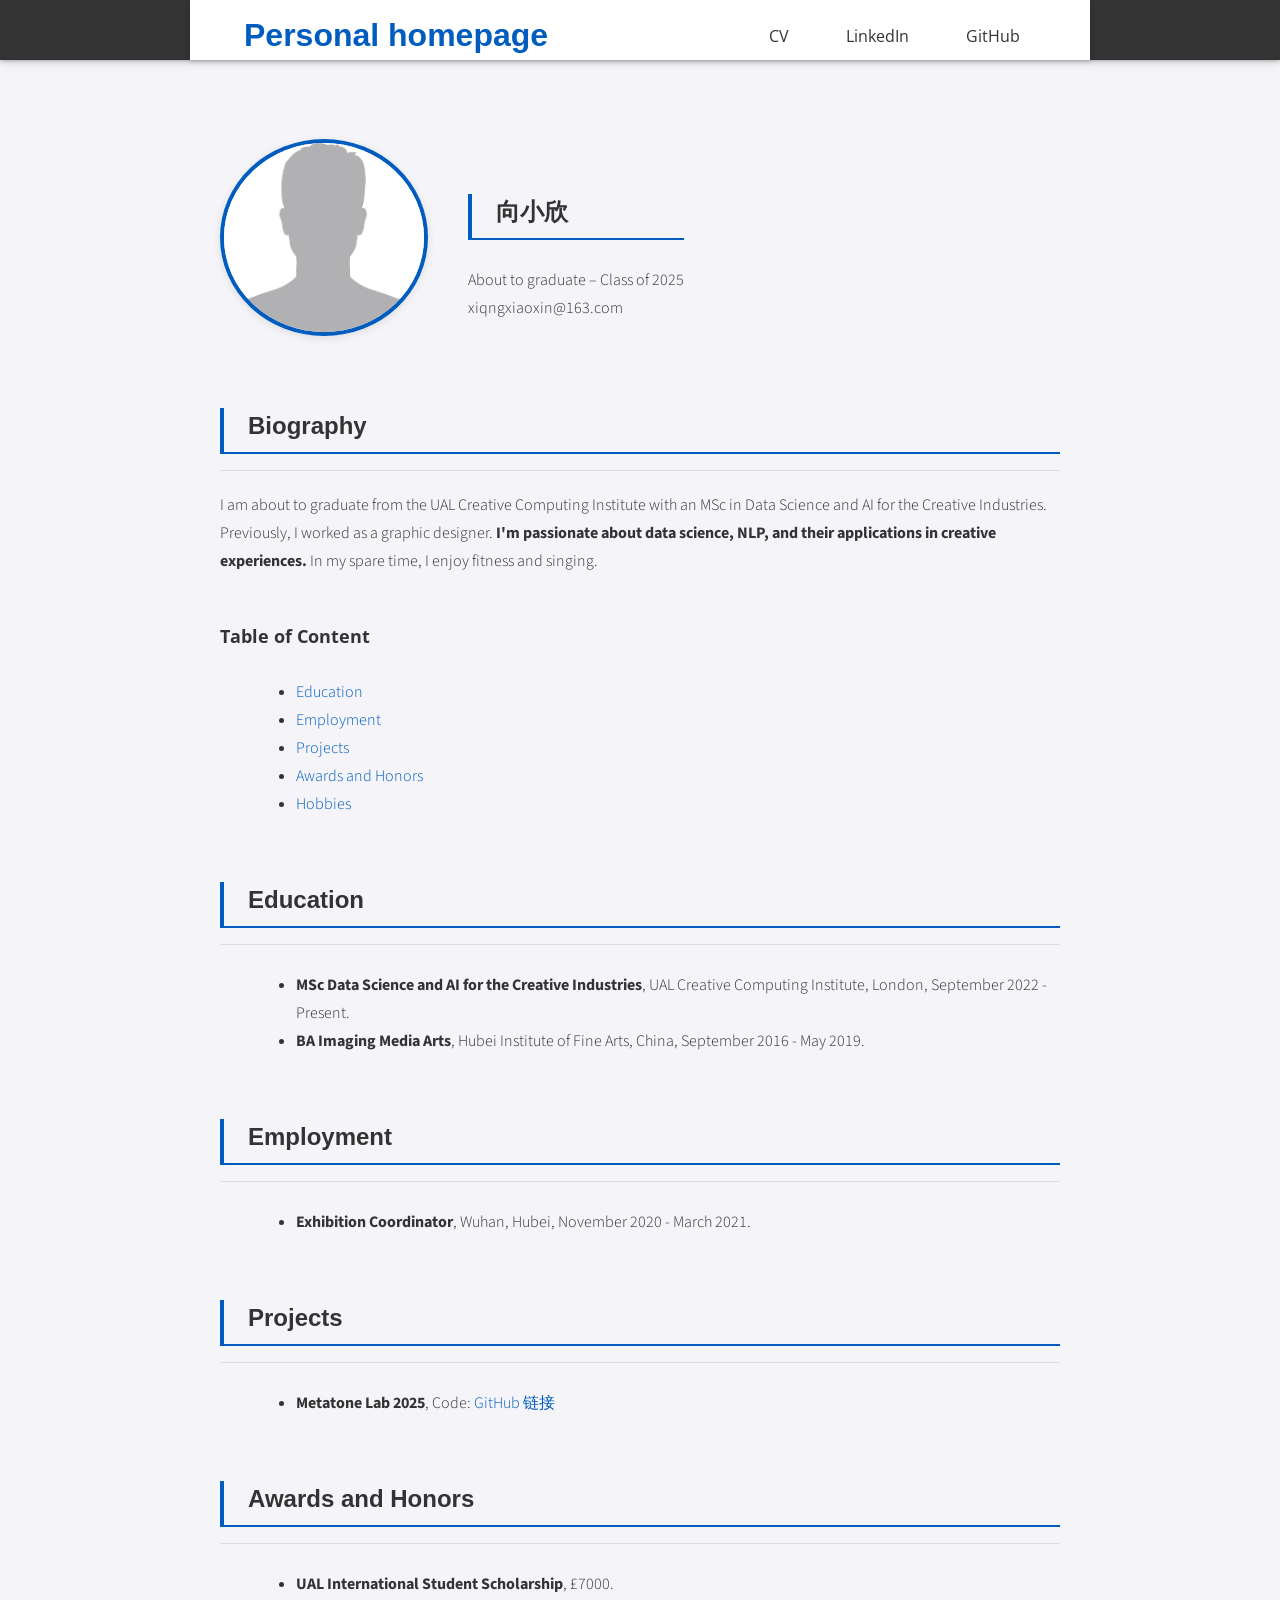
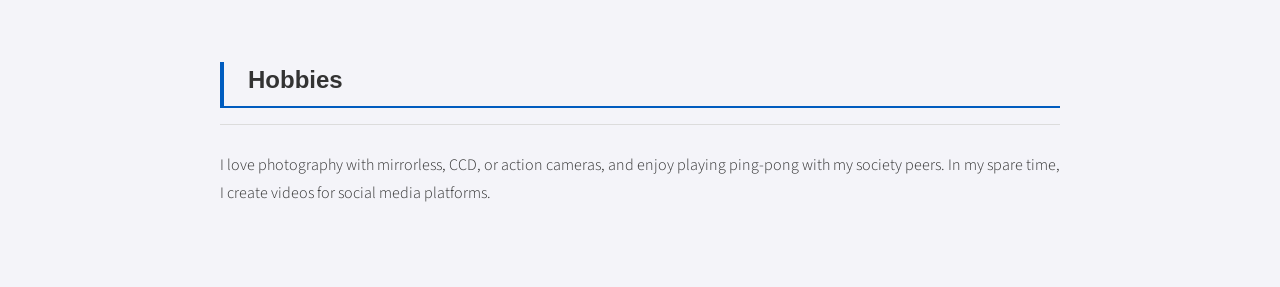
<file: index.html>
<!doctype html>
<html>

<head>
  <!-- 页面标题，可在浏览器标签页看到 -->
  <title>Personal webpage</title>
  <!-- 字符集和移动端视口适配 -->
  <meta charset="utf-8" name="viewport" content="width=device-width, initial-scale=1">

  <!-- 引入样式表：框架、控件、自定义覆盖 -->
  <link href="css/frame.css" media="screen" rel="stylesheet" type="text/css" /> <!-- 网站基础布局 -->
  <link href="css/controls.css" media="screen" rel="stylesheet" type="text/css" /> <!-- 按钮等 UI 控件 -->
  <link href="css/custom.css" media="screen" rel="stylesheet" type="text/css" /> <!-- 你的自定义样式 -->

  <!-- 字体引入：Open Sans 系列和 Source Sans Pro -->
  <link href='https://fonts.googleapis.com/css?family=Open+Sans:400,700' rel='stylesheet' type='text/css'>
  <link href='https://fonts.googleapis.com/css?family=Open+Sans+Condensed:300,700' rel='stylesheet' type='text/css'>
  <link href="https://fonts.googleapis.com/css?family=Source+Sans+Pro:400,700" rel="stylesheet">

  <!-- 菜单脚本：负责移动端折叠展开等交互 -->
  <script src="https://ajax.googleapis.com/ajax/libs/jquery/3.3.1/jquery.min.js"></script>
  <script src="js/menu.js"></script>

  <!-- 可选：Google Analytics 站点统计脚本 -->
  <script>
    (function (i, s, o, g, r, a, m) {
      i['GoogleAnalyticsObject'] = r;
      i[r] = i[r] || function () {
        (i[r].q = i[r].q || []).push(arguments)
      }, i[r].l = 1 * new Date();
      a = s.createElement(o),
      m = s.getElementsByTagName(o)[0];
      a.async = 1;
      a.src = g;
      m.parentNode.insertBefore(a, m)
    })(window, document, 'script', 'https://www.google-analytics.com/analytics.js', 'ga');
    ga('create', 'UA-103598896-1', 'auto');
    ga('send', 'pageview');
  </script>
</head>

<body>
  <!-- 导航栏容器：实际内容在 menu.js 中生成，样式在 frame.css -->
  <div class="menu-container"></div>

  <!-- 内容主容器，负责页面主体滚动 -->
  <div class="content-container">
    <div class="content">
      <!-- flex 布局：头像 + 个人信息 -->
      <div class="content-table flex-column">
        <div class="flex-row">
          <!-- 头像区域 -->
          <div class="flex-item flex-column">
            <!-- 在此替换你的头像图片 -->
            <img class="image" id="me" src="img/blank-profile-pic.jpeg" alt="头像">
          </div>
          <!-- 个人信息区域：姓名、状态、邮箱等 -->
          <div class="flex-item flex-column">
            <!-- 修改姓名 -->
            <h2>向小欣</h2>
            <p class="text">
              <!-- 修改状态与联系方式 -->
              About to graduate – Class of 2025<br>
              xiqngxiaoxin@163.com<br>
            </p>
          </div>
        </div>

        <!-- Biography 段落 -->
        <div class="flex-row">
          <div class="flex-item flex-column">
            <!-- 修改此处标题词 -->
            <h2>Biography</h2>
            <hr> <!-- 分割线 -->
            <p class="text">
              I am about to graduate from the UAL Creative Computing Institute with an MSc in Data Science and AI for the Creative Industries. Previously, I worked as a graphic designer. <b>I'm passionate about data science, NLP, and their applications in creative experiences.</b> In my spare time, I enjoy fitness and singing.
            </p>

            <!-- 目录列表 -->
            <h3>Table of Content</h3>
            <ul>
              <!-- 对应下面章节的链接锚点，请保持 href 与下面的 id 匹配 -->
              <li><a href="#Education">Education</a></li>
              <li><a href="#Employment">Employment</a></li>
              <li><a href="#Projects">Projects</a></li>
              <li><a href="#Awards">Awards and Honors</a></li>
              <li><a href="#Hobbies">Hobbies</a></li>
            </ul>

            <!-- 各章节：修改 id、标题和内容 -->
            <h2 id="Education">Education</h2>
            <hr>
            <ul>
              <li><b>MSc Data Science and AI for the Creative Industries</b>, UAL Creative Computing Institute, London, September 2022 - Present.</li>
              <li><b>BA Imaging Media Arts</b>, Hubei Institute of Fine Arts, China, September 2016 - May 2019.</li>
            </ul>

            <h2 id="Employment">Employment</h2>
            <hr>
            <ul>
              <li><b>Exhibition Coordinator</b>, Wuhan, Hubei, November 2020 - March 2021.</li>
            </ul>

            <h2 id="Projects">Projects</h2>
            <hr>
            <ul>
              <li><b>Metatone Lab 2025</b>, Code: <a href="https://github.com/littlexx15/AI-4-Media-Project-XiaoxinXiang">GitHub 链接</a></li>
            </ul>

            <h2 id="Awards">Awards and Honors</h2>
            <hr>
            <ul>
              <li><b>UAL International Student Scholarship</b>, £7000.</li>
            </ul>

            <h2 id="Hobbies">Hobbies</h2>
            <hr>
            <p>
              I love photography with mirrorless, CCD, or action cameras, and enjoy playing ping-pong with my society peers. In my spare time, I create videos for social media platforms.
            </p>

            <!-- End of content -->
          </div>
        </div>

      </div>
    </div>
  </div>
</body>

</html>
</file>
<file: css/frame.css>
/*************************************************************************
 * GitHub: https://github.com/yenchiah/project-website-template
 * Version: v3.40
 * This CSS file is for the website frame
 * If you want to keep this template updated, avoid modifying this file
 * Instead, add your own CSS in the custom.css file
 *************************************************************************/

html,
body {
  margin: 0;
  padding: 0;
  background-color: white;
  font-family: 'Open Sans', Helvetica, Arial, sans-serif;
  left: 0;
  right: 0;
  width: auto;
}

/* This is a hack for FireFox that the <b> tag does not work */
strong,
b {
  font-weight: bold;
}

a {
  outline: none;
  cursor: pointer;
}

img {
  -webkit-touch-callout: none;
  -webkit-user-select: none;
  -khtml-user-select: none;
  -moz-user-select: none;
  -ms-user-select: none;
  user-select: none;
}

video {
  -webkit-touch-callout: none;
  -webkit-user-select: none;
  -khtml-user-select: none;
  -moz-user-select: none;
  -ms-user-select: none;
  user-select: none;
}

h2 {
  font-size: 24px;
  color: #333333;
  margin: 30px 0 0 0;
  padding: 0;
  font-weight: bold;
  font-family: 'Open Sans', Helvetica, Arial, sans-serif;
}

h3 {
  font-size: 18px;
  color: #333333;
  margin: 10px 0 0 0;
  padding: 0;
  font-weight: bold;
  font-family: 'Open Sans', Helvetica, Arial, sans-serif;
}

ul,
ol {
  margin: 10px 0 10px 0;
}

li ol,
li ul {
  margin: 0;
}

hr {
  border: 0;
  height: 1px;
  background: rgb(220, 220, 220);
  margin: 0 0 10px 0;
}

.menu-container {
  z-index: 2;
  position: relative;
  width: 100%;
  background-color: #333333;
  min-width: 300px;
  -webkit-touch-callout: none;
  -webkit-user-select: none;
  -khtml-user-select: none;
  -moz-user-select: none;
  -ms-user-select: none;
  user-select: none;
  box-shadow: 0 0px 4px rgb(0 0 0 / 32%), 0 0px 10px rgb(0 0 0 / 23%);
}

.menu {
  position: relative;
  margin: 0 auto;
  max-width: 900px;
}

.menu .menu-table {
  padding: 0px 10px;
  width: 100%;
  margin: 0;
}

.menu .menu-highlight {
  color: rgb(255, 255, 255) !important;
  opacity: 1 !important;
  font-weight: 700 !important;
}

.menu .logo {
  margin-left: 20px;
}

.menu .logo a {
  color: rgba(255, 255, 255, 0.8);
  font-family: 'Open Sans Condensed', Helvetica, Arial, sans-serif;
  font-size: 30px;
  text-decoration: none;
  font-weight: 700;
  flex: 1 auto;
  padding: 10px 0;
}

.menu .logo a:hover {
  cursor: pointer;
}

.menu .logo img {
  margin: 0;
  padding: 0;
}

.menu .menu-button {
  width: 40px;
  height: 40px;
  display: none;
  cursor: pointer;
  margin-right: 20px;
}

.menu .menu-button img {
  width: 30px;
  height: 30px;
}

.menu .menu-items {
  align-self: stretch;
}

.menu .menu-items>a,
.menu .menu-items>div {
  color: rgba(255, 255, 255, 0.8);
  text-decoration: none;
  font-weight: 400;
  font-size: 18px;
  flex: 1 auto;
  transition: opacity 0.1s ease-in-out;
  -moz-transition: opacity 0.1s ease-in-out;
  -webkit-transition: opacity 0.1s ease-in-out;
  font-family: 'Open Sans', Helvetica, Arial, sans-serif;
  white-space: nowrap;
  display: flex;
  align-items: center;
  height: 100%;
}

.menu .menu-items>a:not(:last-child),
.menu .menu-items>div:not(:last-child) {
  margin-right: 25px;
}

.menu .menu-items>a:hover,
.menu .menu-items>div:hover {
  color: rgb(255, 255, 255);
  opacity: 1;
  cursor: pointer;
}

.menu .menu-items .dropdown {
  overflow: hidden;
  cursor: pointer;
}

.menu .menu-items .dropdown .dropbtn {
  font-family: inherit;
  text-decoration: inherit;
  color: inherit;
  font-weight: inherit;
  font-size: inherit;
  transition: inherit;
  -moz-transition: inherit;
  -webkit-transition: inherit;
  white-space: inherit;
  display: flex;
  align-items: center;
  height: 100%;
}

.menu .menu-items .dropdown i {
  color: #ffffff;
  margin-left: 5px;
}

.menu .menu-items .dropdown .dropdown-content {
  display: none;
  position: absolute;
  background-color: #f9f9f9;
  min-width: 100px;
  box-shadow: 0px 8px 16px 0px rgba(0, 0, 0, 0.2);
  z-index: 1;
  top: 100%;
  border-top: 3px solid #848484;
  border-bottom-left-radius: 2px;
  border-bottom-right-radius: 2px;
}

.menu .menu-items .dropdown .dropdown-content a {
  color: black;
  padding: 10px 20px;
  text-decoration: none;
  display: block;
  text-align: left;
}

.menu .menu-items .dropdown .dropdown-content a:hover {
  background-color: #ddd;
  color: black;
}

.menu .menu-items .dropdown .dropdown-content a:last-child:hover {
  border-bottom-left-radius: 2px;
  border-bottom-right-radius: 2px;
}

.menu .menu-items .dropdown:hover .dropdown-content {
  display: block;
}

.content-container {
  z-index: 1;
  position: relative;
  width: 100%;
  min-width: 300px;
}

.content {
  position: relative;
  margin: 0 auto;
  font-size: 16px;
  font-family: 'Source Sans Pro', Helvetica, Arial, sans-serif;
  font-weight: 300;
  line-height: 1.5;
  max-width: 900px;
  overflow-x: auto;
}

.content p a,
.content ul a,
.content ol a {
  text-decoration: none;
  color: #005cbf;
}

.content p a:hover,
.content ul a:hover,
.content ol a:hover {
  text-decoration: underline;
}

.content-table {
  padding: 40px 10px;
  width: 100%;
  margin: 0;
}

.banner {
  position: relative;
  font-size: 16px;
  font-family: 'Source Sans Pro', Helvetica, Arial, sans-serif;
  font-weight: 300;
  line-height: 1.5;
  overflow-x: auto;
  background-color: #005cbf;
  display: flex;
}

.banner .banner-table {
  padding: 0;
  width: 100%;
  margin: 0 auto;
  align-self: flex-end;
}

.banner h2,
.banner h3,
.banner p,
.banner span {
  color: white;
}

.banner .flex-item {
  max-width: 900px;
  margin: 20px auto;
  padding: 0 30px;
}

.flex-column {
  display: flex;
  flex-direction: column;
  flex-wrap: wrap;
  justify-content: flex-start;
  align-items: stretch;
  align-content: stretch;
  box-sizing: border-box;
}

.flex-row-space-between {
  display: flex;
  flex-direction: row;
  flex-wrap: wrap;
  justify-content: space-between;
  align-items: center;
  align-content: stretch;
  box-sizing: border-box;
}

.flex-row {
  display: flex;
  flex-direction: row;
  flex-wrap: wrap;
  justify-content: flex-start;
  align-items: center;
  align-content: stretch;
  box-sizing: border-box;
}

.flex-row-center {
  display: flex;
  flex-direction: row;
  flex-wrap: wrap;
  justify-content: center;
  align-items: center;
  align-content: stretch;
  box-sizing: border-box;
}

.flex-item-stretch {
  flex: 1 auto;
}

.flex-item-stretch-2 {
  flex: 1 auto;
}

.flex-item-stretch-3 {
  flex: 1 auto;
}

.flex-item-stretch-4 {
  flex: 1 auto;
}

.flex-item-stretch-5 {
  flex: 1 auto;
}

.flex-item {
  margin: 0 20px;
}

.left-align {
  float: left;
}

.right-align {
  float: right;
}

.full-width {
  width: 100%;
}

.badge-text {
  font-size: 30px;
  font-weight: 700;
}

.text {
  margin: 10px 0 10px 0;
  padding: 0;
}

.text-large-margin {
  margin: 15px 0 15px 0;
  padding: 0;
}

.text-small-margin {
  margin: 5px 0 5px 0;
  padding: 0;
}

.text-no-margin {
  margin: 0;
  padding: 0;
}

.image {
  border-radius: 2px;
  width: 100%;
  margin: 15px 0;
  -webkit-touch-callout: none;
  -webkit-user-select: none;
  -khtml-user-select: none;
  -moz-user-select: none;
  -ms-user-select: none;
  user-select: none;
  display: flex;
}

.image.center {
  align-self: center;
}

.image img,
.image video {
  width: 100%;
  height: 100%;
  box-sizing: border-box;
  display: table-cell;
  overflow: hidden;
  border-radius: 2px;
}

.adaptive-image {
  background-position: center;
  background-repeat: no-repeat;
  background-size: cover;
}

.image-wrap-text {
  float: left;
  margin: 5px 40px 25px 0;
}

.image-caption {
  width: 100%;
  text-align: center;
  margin-top: -10px;
  margin-bottom: 10px;
}

.max-width-400 {
  max-width: 400px;
}

.max-width-140 {
  max-width: 140px;
}

ol.publication {
  display: flex;
  flex-direction: column-reverse;
  list-style: none;
  margin: 7px 0 7px 0;
  padding: 0;
  flex-wrap: wrap;
}

ol.publication li {
  display: flex;
  align-items: baseline;
  margin: 0;
  padding: 0;
}

ol.publication li p:before {
  line-height: 1;
  margin-right: 5px;
}

ol.publication.C-list {
  counter-reset: C-counter;
}

ol.publication.C-list li p {
  counter-increment: C-counter;
}

ol.publication.C-list li p:before {
  content: "[C"counter(C-counter)"]";
}

ol.publication.J-list {
  counter-reset: J-counter;
}

ol.publication.J-list li p {
  counter-increment: J-counter;
}

ol.publication.J-list li p:before {
  content: "[J"counter(J-counter)"]";
}

ol.publication.T-list {
  counter-reset: T-counter;
}

ol.publication.T-list li p {
  counter-increment: T-counter;
}

ol.publication.T-list li p:before {
  content: "[T"counter(T-counter)"]";
}

ol.publication.O-list {
  counter-reset: O-counter;
}

ol.publication.O-list li p {
  counter-increment: O-counter;
}

ol.publication.O-list li p:before {
  content: "[O"counter(O-counter)"]";
}

ol.publication.P-list {
  counter-reset: P-counter;
}

ol.publication.P-list li p {
  counter-increment: P-counter;
}

ol.publication.P-list li p:before {
  content: "[P"counter(P-counter)"]";
}

ol.publication.M-list {
  counter-reset: M-counter;
}

ol.publication.M-list li p {
  counter-increment: M-counter;
}

ol.publication.M-list li p:before {
  content: "[M"counter(M-counter)"]";
}

ol.publication.F-list {
  counter-reset: F-counter;
}

ol.publication.F-list li p {
  counter-increment: F-counter;
}

ol.publication.F-list li p:before {
  content: "[F"counter(F-counter)"]";
}

ol.publication.A-list {
  counter-reset: A-counter;
}

ol.publication.A-list li p {
  counter-increment: A-counter;
}

ol.publication.A-list li p:before {
  content: "[A"counter(A-counter)"]";
}

ol.nested {
  list-style: none;
  counter-reset: item;
}

ol.nested>li:before {
  counter-increment: item;
  content: counters(item, ".") ". ";
  padding-right: 0.6em;
}

.noselect {
  -webkit-touch-callout: none;
  -webkit-user-select: none;
  -khtml-user-select: none;
  -moz-user-select: none;
  -ms-user-select: none;
  user-select: none;
}

.center-align-content {
  display: flex;
  justify-content: center;
  align-items: center;
}

.left-align-content {
  display: flex;
  justify-content: flex-start;
  align-items: center;
}

.text-large {
  font-size: 20px;
}

.text-small {
  font-size: 12px;
}

.text-italic {
  font-style: italic;
}

.text-justify {
  text-align: justify;
}

.text-center {
  text-align: center;
}

.iframe-container {
  position: absolute;
  top: 61px;
  bottom: 0;
  left: 0;
  height: auto;
  width: 100%;
  min-width: 300px;
}

.iframe {
  border: 0;
  width: 100%;
  height: 100%;
}

.iframe-in-body {
  width: 100%;
  height: 400px;
  border: 1px solid #666666;
  margin: 15px 0;
}

.iframe-in-tab {
  width: 100%;
  height: 400px;
  border: 0;
  margin: 0;
  padding: 0;
}

.force-no-scroll {
  overflow-y: hidden;
}

.force-scroll {
  overflow-y: scroll;
}

.highlight-text {
  font-weight: bold;
}

.custom-text-info,
.custom-text-info p,
.custom-text-info a {
  color: #17a2b8;
}

.custom-text-info a:hover {
  color: #007082;
}

.custom-text-primary,
.custom-text-primary p,
.custom-text-primary a {
  color: #007bff;
}

.custom-text-primary a:hover {
  color: #005cbf;
}

.custom-text-danger,
.custom-text-danger p,
.custom-text-danger a {
  color: #dc3545;
}

.custom-text-danger a:hover {
  color: #a71120;
}

.gallery {
  display: flex;
  flex-direction: row;
  flex-wrap: wrap;
  justify-content: flex-start;
  align-items: center;
  align-content: stretch;
  box-sizing: border-box;
  width: 100%;
  padding: 0 5px;
}

.gallery>a.flex-column,
.gallery>div.flex-column {
  color: black;
  text-decoration: none;
  padding: 15px;
  cursor: default;
}

.gallery>a.flex-column>img,
.gallery>a.flex-column>video,
.gallery>div.flex-column>img,
.gallery>div.flex-column>video {
  border-radius: 2px;
  width: 100%;
  background-image: url(../img/loading.gif);
  background-repeat: no-repeat;
  background-size: 30px 30px;
  background-position: center;
  min-height: 50px;
}

.gallery>a.flex-column>div,
.gallery>div.flex-column>div,
.gallery>a.flex-column>h3,
.gallery>div.flex-column>h3 {
  width: 100%;
  text-align: center;
}

.masonry {
  column-count: 2;
  column-fill: balance;
  column-gap: 0;
  box-sizing: border-box;
  width: 100%;
  padding: 0 5px;
  position: relative;
}

.masonry figure {
  break-inside: avoid;
  page-break-inside: avoid;
  border: 0;
  color: black;
  text-decoration: none;
  padding: 10px;
  margin: 0;
  cursor: default;
  -webkit-touch-callout: none;
  -webkit-user-select: none;
  -khtml-user-select: none;
  -moz-user-select: none;
  -ms-user-select: none;
  user-select: none;
  border: 5px solid transparent;
  position: relative;
  box-sizing: border-box;
  display: flex;
  flex-direction: column;
  flex-wrap: wrap;
  justify-content: flex-start;
  align-items: stretch;
  align-content: stretch;
}

.masonry figure.selected {
  border: 5px solid #007bff;
  -moz-box-shadow: inset 0 0 4px 1px #6d6d6d;
  -webkit-box-shadow: inset 0 0 4px 1px #6d6d6d;
  box-shadow: inset 0 0 4px 1px #6d6d6d;
}

.masonry figure>img,
.masonry figure>video {
  width: 100%;
  background-image: url(../img/loading.gif);
  background-repeat: no-repeat;
  background-size: 30px 30px;
  background-position: center;
  min-height: 50px;
  display: block;
  box-sizing: border-box;
  position: relative;
}

.masonry figure>figcaption {
  position: absolute;
  bottom: max(min(2vw, 20px), 15px);
  left: max(min(2vw, 20px), 15px);
  right: max(min(2vw, 20px), 15px);
  font-family: 'Oswald', Helvetica, Arial, sans-serif;
  width: auto;
  display: block;
  box-sizing: border-box;
  margin: 0;
  padding: 0;
  font-size: 25px;
  font-size: max(min(6vw, 21px), 16px);
  line-height: 1.3;
  font-weight: bold;
  color: #fff;
  text-align: center;
  background-color: transparent;
  text-shadow: -1px 1px 0 #000, 1px 1px 0 #000, 1px -1px 0 #000, -1px -1px 0 #000;
}

.masonry figure>figcaption.text-only {
  position: initial;
  background-color: rgb(80, 80, 80);
  padding: 20px 20px;
  text-shadow: none;
}

.masonry figure>figcaption.text-bottom {
  position: initial;
  font-family: 'Source Sans Pro', Helvetica, Arial, sans-serif;
  padding: 5px 5px;
  text-shadow: none;
  color: #000;
  font-weight: normal;
  font-size: 16px;
}

.masonry figure>div {
  width: calc(100% - 20px);
  display: block;
  box-sizing: border-box;
  position: absolute;
  line-height: 2;
  top: 10px;
  left: 10px;
  font-family: 'Source Sans Pro', Helvetica, Arial, sans-serif;
  font-size: 14px;
  background-color: rgba(255, 255, 255, 0.5);
  color: #000;
  text-align: center;
  padding: 0;
  height: 30px;
  margin: 0;
}

.masonry figure>div>a {
  cursor: alias;
  font-family: 'Source Sans Pro', Helvetica, Arial, sans-serif;
  font-size: 14px;
  color: #000;
  text-decoration: underline;
}

.custom-table-container {
  display: grid;
  width: fit-content;
  width: -moz-fit-content;
  margin: 15px 0;
}

.custom-table-container.center {
  margin-left: auto;
  margin-right: auto;
}

.custom-table {
  display: block;
  overflow-x: auto;
  border: 1px solid #666666;
  border-collapse: collapse;
  border-spacing: 0;
  empty-cells: show;
  margin: 0;
  padding: 0;
}

.custom-table thead {
  text-align: left;
  border-bottom: 1px solid #666666;
}

.custom-table tfoot {
  border-top: 1px solid #666666;
}

.custom-table tr.bg-color-gray {
  background-color: #dadada;
}

.custom-table tr.bg-color-light-gray {
  background-color: #efefef;
}

.custom-table td,
.custom-table th {
  padding: 5px 10px;
}

.custom-survey p.custom-answer-survey {
  font-family: 'Source Sans Pro', Helvetica, Arial, sans-serif;
  box-sizing: border-box;
  padding: 5px 10px;
  margin-top: 15px;
  margin-bottom: 0;
  margin-right: 0;
  margin-left: 0;
  background: rgb(255, 255, 255);
  border: 1px solid #7d7d7d;
  font-size: 18px;
  outline: none;
  border-radius: 0;
  width: 100%;
  white-space: pre-wrap;
  word-wrap: break-word;
  overflow-y: visible;
  overflow-x: hidden;
  min-height: 40px;
  word-break: break-word;
  hyphens: auto;
}

.custom-survey input.custom-textbox-survey,
.custom-survey textarea.custom-textbox-survey {
  font-family: 'Source Sans Pro', Helvetica, Arial, sans-serif;
  box-sizing: border-box;
  padding: 5px 10px;
  background: rgb(255, 255, 255);
  border: 1px solid #7d7d7d;
  font-size: 18px;
  outline: none;
  border-radius: 0;
  resize: none;
  width: 100%;
  white-space: pre-wrap;
  word-wrap: break-word;
  overflow-y: visible;
  overflow-x: hidden;
  min-height: 130px;
}

.custom-survey input[readonly].custom-textbox-survey,
.custom-survey textarea[readonly].custom-textbox-survey {
  cursor: default;
  background: rgb(230, 230, 230);
}

.custom-survey .custom-radio-group-survey {
  column-count: 1;
  column-fill: balance;
  column-gap: 0;
}

.custom-survey .custom-radio-group-survey.image-only {
  column-count: 2;
  column-fill: balance;
  column-gap: 0;
}

.custom-survey .custom-radio-group-survey div {
  display: flex;
  position: relative;
  width: 100%;
  break-inside: avoid;
}

.custom-survey .custom-radio-group-survey label>img {
  width: calc(100% - 5px);
  margin-top: 5px;
  margin-bottom: 10px;
  border-radius: 51%;
  box-shadow: 0 0px 4px rgba(0, 0, 0, 0.32), 0 0px 10px rgba(0, 0, 0, 0.23);
}

.custom-survey .custom-radio-group-survey input[type="radio"]+label,
.custom-survey .custom-radio-group-survey input[type="checkbox"]+label {
  position: relative;
  padding: 10px 10px 10px 48px;
  cursor: pointer;
  font-size: 16px;
  line-height: 1.8;
  display: grid;
  color: black;
  border: 0;
  font-family: 'Source Sans Pro', Helvetica, Arial, sans-serif;
  -webkit-touch-callout: none;
  -webkit-user-select: none;
  -khtml-user-select: none;
  -moz-user-select: none;
  -ms-user-select: none;
  user-select: none;
  width: 100%;
}

.custom-survey .custom-radio-group-survey.image-only input[type="radio"]+label,
.custom-survey .custom-radio-group-survey.image-only input[type="checkbox"]+label {
  padding: 10px;
}

.custom-survey .custom-radio-group-survey input[type="radio"]+label>figure,
.custom-survey .custom-radio-group-survey input[type="checkbox"]+label>figure {
  break-inside: avoid;
  page-break-inside: avoid;
  border: 0;
  color: black;
  text-decoration: none;
  padding: 0;
  margin: 0 auto;
  cursor: pointer;
  -webkit-touch-callout: none;
  -webkit-user-select: none;
  -khtml-user-select: none;
  -moz-user-select: none;
  -ms-user-select: none;
  user-select: none;
  position: relative;
  box-sizing: border-box;
  display: flex;
  flex-direction: column;
  flex-wrap: wrap;
  justify-content: flex-start;
  align-items: stretch;
  align-content: stretch;
  width: 100%;
}

.custom-survey .custom-radio-group-survey input[type="radio"]+label>figure>img,
.custom-survey .custom-radio-group-survey input[type="radio"]+label>figure>video,
.custom-survey .custom-radio-group-survey input[type="checkbox"]+label>figure>img,
.custom-survey .custom-radio-group-survey input[type="checkbox"]+label>figure>video {
  width: 100%;
  background-image: url(../img/loading.gif);
  background-repeat: no-repeat;
  background-size: 30px 30px;
  background-position: center;
  min-height: 50px;
  display: block;
  box-sizing: border-box;
  position: relative;
}

.custom-survey .custom-radio-group-survey input[type="radio"]+label>figure>figcaption,
.custom-survey .custom-radio-group-survey input[type="checkbox"]+label>figure>figcaption {
  position: absolute;
  bottom: max(min(2vw, 10px), 5px);
  left: max(min(2vw, 10px), 5px);
  right: max(min(2vw, 10px), 5px);
  font-family: 'Oswald', Helvetica, Arial, sans-serif;
  width: auto;
  display: block;
  box-sizing: border-box;
  margin: 0;
  padding: 0;
  font-size: 25px;
  font-size: max(min(4.5vw, 20px), 16px);
  line-height: 1.3;
  font-weight: bold;
  color: #fff;
  text-align: center;
  background-color: transparent;
  text-shadow: -1px 1px 0 #000, 1px 1px 0 #000, 1px -1px 0 #000, -1px -1px 0 #000;
}

.custom-survey .custom-radio-group-survey input[type="radio"]+label>figure>figcaption.text-only,
.custom-survey .custom-radio-group-survey input[type="checkbox"]+label>figure>figcaption.text-only {
  position: initial;
  background-color: rgb(80, 80, 80);
  padding: 25px 25px;
  text-shadow: none;
}

.custom-survey .custom-radio-group-survey input[type="radio"]+label>figure>div,
.custom-survey .custom-radio-group-survey input[type="checkbox"]+label>figure>div {
  width: 100%;
  display: block;
  box-sizing: border-box;
  position: absolute;
  line-height: 2;
  font-family: 'Source Sans Pro', Helvetica, Arial, sans-serif;
  font-size: 14px;
  background-color: rgba(255, 255, 255, 0.5);
  color: #000;
  text-align: center;
  padding: 0;
  height: 30px;
  margin: 0;
}

.custom-survey .custom-radio-group-survey input[type="radio"]+label>figure>div>a,
.custom-survey .custom-radio-group-survey input[type="checkbox"]+label>figure>div>a {
  cursor: alias;
  font-family: 'Source Sans Pro', Helvetica, Arial, sans-serif;
  font-size: 14px;
  color: #000;
  text-decoration: underline;
}

.custom-survey .custom-radio-group-survey input[type="radio"]:not(:disabled):hover,
.custom-survey .custom-radio-group-survey input[type="checkbox"]:not(:disabled):hover {
  color: #333333;
  background-color: #eeeeee;
}

.custom-survey .custom-radio-group-survey input[type="radio"]:disabled,
.custom-survey .custom-radio-group-survey input[type="checkbox"]:disabled {
  opacity: 0.4;
}

.custom-survey .custom-radio-group-survey input[type="radio"],
.custom-survey .custom-radio-group-survey input[type="checkbox"] {
  padding: 0;
  text-align: center;
  outline: none;
  cursor: pointer;
  box-shadow: none;
  transition: background-color 0.1s, box-shadow 0.1s;
  text-decoration: none;
  box-sizing: border-box;
  background-color: white;
  border: 0;
  border-spacing: 0;
  display: inline-block;
  -webkit-touch-callout: none;
  -webkit-user-select: none;
  -khtml-user-select: none;
  -moz-user-select: none;
  -ms-user-select: none;
  user-select: none;
  position: absolute;
  left: -9999px;
}

.custom-survey .custom-radio-group-survey input[type="radio"]:checked+label,
.custom-survey .custom-radio-group-survey input[type="checkbox"]:checked+label {
  color: white;
  background-color: #007bff;
}

.custom-survey .custom-radio-group-survey input[type="radio"]+label:before,
.custom-survey .custom-radio-group-survey input[type="checkbox"]+label:before {
  content: '';
  position: absolute;
  left: 14px;
  top: 14px;
  width: 20px;
  height: 20px;
  border: 1px solid #aaa;
  background: #fff;
  z-index: 1;
}

.custom-survey .custom-radio-group-survey input[type="radio"]+label:before {
  border-radius: 100%;
}

.custom-survey .custom-radio-group-survey input[type="checkbox"]+label:before {
  border-radius: 2px;
}

.custom-survey .custom-radio-group-survey input[type="radio"]+label:after,
.custom-survey .custom-radio-group-survey input[type="checkbox"]+label:after {
  content: '';
  width: 14px;
  height: 14px;
  background: #005cbf;
  position: absolute;
  top: 18px;
  left: 18px;
  -webkit-transition: all 0.1s ease;
  transition: all 0.1s ease;
  z-index: 1;
}

.custom-survey .custom-radio-group-survey input[type="radio"]+label:after {
  border-radius: 100%;
}

.custom-survey .custom-radio-group-survey input[type="checkbox"]+label:after {
  border-radius: 2px;
}

.custom-survey .custom-radio-group-survey input[type="radio"]:not(:checked)+label:after,
.custom-survey .custom-radio-group-survey input[type="checkbox"]:not(:checked)+label:after {
  opacity: 0;
  -webkit-transform: scale(0);
  transform: scale(0);
}

.custom-survey .custom-radio-group-survey input[type="radio"]:checked+label:after,
.custom-survey .custom-radio-group-survey input[type="checkbox"]:checked+label:after {
  opacity: 1;
  -webkit-transform: scale(1);
  transform: scale(1);
}

.custom-survey {
  padding: 25px;
  background-color: #e7e7e7;
  border: 1px solid #2f2f2f;
  border-radius: 0;
  display: flex;
  flex-direction: column;
  flex-wrap: nowrap;
}

.custom-survey .text {
  margin-top: 0;
  margin-bottom: 0;
  color: black;
}

.custom-survey h3 {
  margin-top: 0;
}

.custom-survey .custom-textbox-survey {
  color: black;
}

.custom-survey textarea.custom-textbox-survey::-webkit-input-placeholder {
  /* Edge */
  color: #a8a8a8;
}

.custom-survey textarea.custom-textbox-survey:-ms-input-placeholder {
  /* Internet Explorer */
  color: #a8a8a8;
}

.custom-survey textarea.custom-textbox-survey::placeholder {
  color: #a8a8a8;
}

.custom-survey.answer-mode {
  background-color: #afafaf;
  border: 1px solid #5d5d5d;
}

.custom-survey.answer-mode .custom-radio-group-survey input[type="radio"]+label,
.custom-survey.answer-mode .custom-radio-group-survey input[type="checkbox"]+label {
  border: 3px solid #afafaf;
}

.custom-survey.answer-mode .custom-radio-group-survey input[type="radio"]:not(.highlight)+label,
.custom-survey.answer-mode .custom-radio-group-survey input[type="checkbox"]:not(.highlight):checked+label {
  color: black;
  background-color: #afafaf;
}

.custom-survey.answer-mode .custom-radio-group-survey input[type="radio"].highlight+label,
.custom-survey.answer-mode .custom-radio-group-survey input[type="checkbox"].highlight+label {
  box-shadow: 0px 0px 0px 5px white inset;
  background-color: #007bff;
  color: white;
}

.custom-survey.answer-mode .custom-textbox-survey {
  color: #636363;
}

.custom-survey.answer-mode .custom-textbox-survey:disabled {
  background: #dddddd;
}

.no-top-margin {
  margin-top: 0;
}

.no-bottom-margin {
  margin-bottom: 0;
}

.break-long-url {
  /* These are technically the same, but use both */
  overflow-wrap: break-word;
  word-wrap: break-word;

  -ms-word-break: break-all;
  /* This is the dangerous one in WebKit, as it breaks things wherever */
  word-break: break-all;
  /* Instead use this non-standard one: */
  word-break: break-word;

  /* Adds a hyphen where the word breaks, if supported (No Blink) */
  -ms-hyphens: auto;
  -moz-hyphens: auto;
  -webkit-hyphens: auto;
  hyphens: auto;
}

.graph-title {
  font-size: 20px;
  margin-bottom: 0;
  margin-top: 15px;
}

.add-top-margin {
  margin-top: 15px;
}

.add-top-margin-small {
  margin-top: 5px;
}

.add-top-margin-large {
  margin-top: 30px;
}

.add-bottom-margin {
  margin-bottom: 15px;
}

.add-bottom-margin-small {
  margin-bottom: 5px;
}

.add-bottom-margin-large {
  margin-bottom: 30px;
}

@media screen and (min-width: 900px) {
  .flex-item-stretch {
    flex: 1;
  }

  .flex-item-stretch-2 {
    flex: 2;
  }

  .flex-item-stretch-3 {
    flex: 3;
  }

  .flex-item-stretch-4 {
    flex: 4;
  }

  .flex-item-stretch-5 {
    flex: 5;
  }
}

@media screen and (max-width: 750px) {
  .logo {
    -webkit-tap-highlight-color: transparent;
  }

  .menu .menu-button {
    display: flex;
    flex-direction: row;
    flex-wrap: wrap;
    justify-content: flex-end;
    align-items: center;
    align-content: stretch;
    box-sizing: border-box;
    -webkit-tap-highlight-color: transparent;
  }

  .menu .menu-button:focus {
    pointer-events: none;
  }

  .menu .menu-button:focus+.menu-items {
    display: block;
  }

  .menu .menu-button:focus+.menu-items>a,
  .menu .menu-button:focus+.menu-items>div {
    display: block;
  }

  .menu .menu-items {
    display: none;
    width: 100%;
    margin-bottom: 10px;
    align-self: baseline;
  }

  .menu .menu-items:hover {
    display: block;
  }

  .menu .menu-items>a:not(:last-child),
  .menu .menu-items>div:not(:last-child) {
    margin-right: 0;
  }

  .menu .menu-items>a,
  .menu .menu-items>div {
    display: block;
    width: 100%;
    padding: 10px 0;
    border-top: 1px solid rgba(255, 255, 255, 0.5);
  }

  .menu .menu-items .dropdown {
    padding-bottom: 0;
  }

  .menu .menu-items .dropdown .dropdown-content {
    margin-top: 10px;
    position: relative;
    display: block;
    background-color: inherit;
    color: inherit;
    box-shadow: none;
    border-top: 0;
  }

  .menu .menu-items .dropdown .dropdown-content a {
    border-top: 1px solid rgba(255, 255, 255, 0.5);
    color: rgba(255, 255, 255, 0.8);
    padding: 10px 20px;
    text-decoration: none;
    display: block;
    text-align: left;
  }

  .menu .menu-items .dropdown .dropdown-content a::before {
    content: "";
    display: inline-block;
    width: 0.5em;
    height: 0.5em;
    margin-right: 0.5em;
    margin-top: 0.25em;
    border-left: 1px solid;
    border-bottom: 1px solid;
    vertical-align: top;
    opacity: 0.5;
  }

  .menu .menu-items .dropdown .dropdown-content a:hover {
    background-color: inherit;
    color: inherit;
  }

  .menu .menu-items .dropdown .dropbtn {
    margin-top: 0;
    display: block;
    width: 100%;
    text-align: left;
  }

  .image-wrap-text {
    max-width: 100%;
    margin-bottom: 20px;
    margin-right: 0;
  }
}

@media screen and (min-width: 900px) {
  .masonry {
    column-count: 3;
  }

  .custom-survey .custom-radio-group-survey.image-only {
    column-count: 2;
  }

  .gallery>a.flex-column,
  .gallery>div.flex-column {
    flex: 1 0 25%;
    max-width: 25%;
  }
}

@media screen and (min-width: 700px) and (max-width: 900px) {
  .masonry {
    column-count: 3;
  }

  .custom-survey .custom-radio-group-survey.image-only {
    column-count: 2;
  }

  .gallery>a.flex-column,
  .gallery>div.flex-column {
    flex: 1 0 33.3%;
    max-width: 33.3%;
  }
}

@media screen and (min-width: 500px) and (max-width: 700px) {
  .masonry {
    column-count: 2;
  }

  .custom-survey .custom-radio-group-survey.image-only {
    column-count: 1;
  }

  .gallery>a.flex-column,
  .gallery>div.flex-column {
    flex: 1 0 50%;
    max-width: 50%;
  }
}

@media screen and (max-width: 500px) {
  .masonry {
    column-count: 1;
  }

  .custom-survey .custom-radio-group-survey.image-only {
    column-count: 1;
  }

  .gallery>a.flex-column,
  .gallery>div.flex-column {
    flex: 1 0 100%;
    max-width: 100%;
  }
}
</file>
<file: css/controls.css>
/*========== 全局容器 & 排版 ==========*/
/* 让正文内容居中+限制最大宽度，自动左右留白 */
.content {
  max-width: 800px;      /* 最佳阅读宽度 50~75 字符 */
  margin: 0 auto;        /* 水平居中 */
  padding: 2rem 1rem;    /* 上下内边距 */
}

/* 标题统一样式 & 间距 */
.content h2 {
  margin-top: 3rem;      /* 同级标题上方留白加大 */
  margin-bottom: 1rem;
  padding-bottom: 0.5rem;
  border-bottom: 2px solid var(--color-primary);
}
.content h3 {
  margin-top: 2rem;
  margin-bottom: 0.75rem;
}

/* 段落 & 列表 增加行高和间距 */
.content p {
  line-height: 1.75;
  margin-bottom: 1rem;
}
.content ul,
.content ol {
  margin: 1rem 0 1rem 1.5rem;
  line-height: 1.75;
}

/*========== 导航栏微调 ==========*/
.menu {
  height: 60px !important;               /* 减薄整个导航高度 */
  padding: 0;                            
  box-shadow: 0 2px 6px rgba(0,0,0,0.1);
}
.menu .logo a {
  flex: 1;                               /* Logo 左占满剩余空间 */
  padding-left: 1.5rem !important;
}
.menu .menu-items {
  display: flex;                         /* 保证右侧链接水平排列 */
}
.menu .menu-items>a {
  padding: 0 1rem;
  font-size: 1rem;
  line-height: 60px;                     /* 链接垂直居中 */
}
.menu .menu-items>a:hover {
  color: var(--color-primary) !important;
}

/*========== Hero 区（头像 + 个人信息） ==========*/
.hero {
  display: flex;
  align-items: center;
  gap: 2rem;                             /* 头像与文字间距 */
  padding: 3rem 1rem 2rem;
}
.hero #me {
  flex-shrink: 0;                        /* 固定头像尺寸 */
  width: 160px;
  height: 160px;
  border: 4px solid var(--color-primary);
}
.hero .intro {
  flex: 1;                               /* 文字区占满剩余 */
}
.hero .intro h1 {
  margin: 0 0 0.5rem;
  font-size: 2rem;
}
.hero .intro p {
  margin: 0.25rem 0;
  color: var(--color-secondary);
}

/* 手机下堆叠布局 */
@media (max-width: 700px) {
  .hero {
    flex-direction: column;
    text-align: center;
  }
  .hero #me {
    margin-bottom: 1rem;
  }
}

/*========== Footer（如果有）简单居中 ==========*/
.footer {
  text-align: center;
  font-size: 0.875rem;
  color: var(--color-secondary);
  padding: 2rem 1rem;
}
</file>
<file: css/custom.css>
/* —— 1. 统一配色 & 变量 —— */
:root {
  --color-bg: #f4f4f9;
  --color-text: #333;
  --color-primary: #005cbf;
  --color-secondary: #777;
  --font-base: 'Source Sans Pro', sans-serif;
  --font-heading: 'Oswald', sans-serif;
  --space: 1.5rem;
}

/* 全局重设 */
body {
  background: var(--color-bg);
  color: var(--color-text);
  font-family: var(--font-base);
  line-height: 1.6;
}

/* —— 2. 头部导航 & Logo 区 —— */
.menu {
  background: white !important;
  box-shadow: 0 2px 6px rgba(0,0,0,0.1);
}
.menu .logo a {
  color: var(--color-primary) !important;
  font-family: var(--font-heading) !important;
  font-size: 2rem !important;
}
.menu .menu-items>a {
  color: var(--color-text) !important;
  margin-right: var(--space);
}
.menu .menu-items>a:hover {
  color: var(--color-primary) !important;
}

/* —— 3. 主视觉（Hero）区 —— */
.banner {
  background: var(--color-primary) url('img/your-hero.jpg') center/cover no-repeat;
  padding: calc(var(--space) * 2) var(--space);
  color: white;
}
.banner h2 {
  font-family: var(--font-heading);
  font-size: 2.5rem;
  margin-bottom: 0.5rem;
}
.banner p {
  font-size: 1.1rem;
}

/* —— 4. 内容区间隔 & 栅格 —— */
.content {
  padding: var(--space);
  max-width: 900px;
}
.content h2 {
  border-left: 4px solid var(--color-primary);
  padding-left: var(--space);
  margin-top: calc(var(--space) * 2);
  font-family: var(--font-heading);
}
.content ul, .content ol {
  margin-left: calc(var(--space) * 1.5);
}

/* —— 5. 头像 & 按钮美化 —— */
#me {
  width: 200px;
  border-radius: 50%;
  border: 4px solid var(--color-primary);
  box-shadow: 0 2px 8px rgba(0,0,0,0.1);
  margin-bottom: var(--space);
}
.custom-button-primary {
  background: var(--color-primary) !important;
  border-color: var(--color-primary) !important;
  border-radius: 24px;
  padding: 8px 16px;
  font-family: var(--font-base);
}
.custom-button-primary:hover {
  background: darken(var(--color-primary), 10%) !important;
}

/* —— 6. 响应式微调 —— */
@media (max-width: 700px) {
  .banner h2 { font-size: 2rem; }
  .menu .menu-items>a { font-size: 1rem; }
}
</file>
